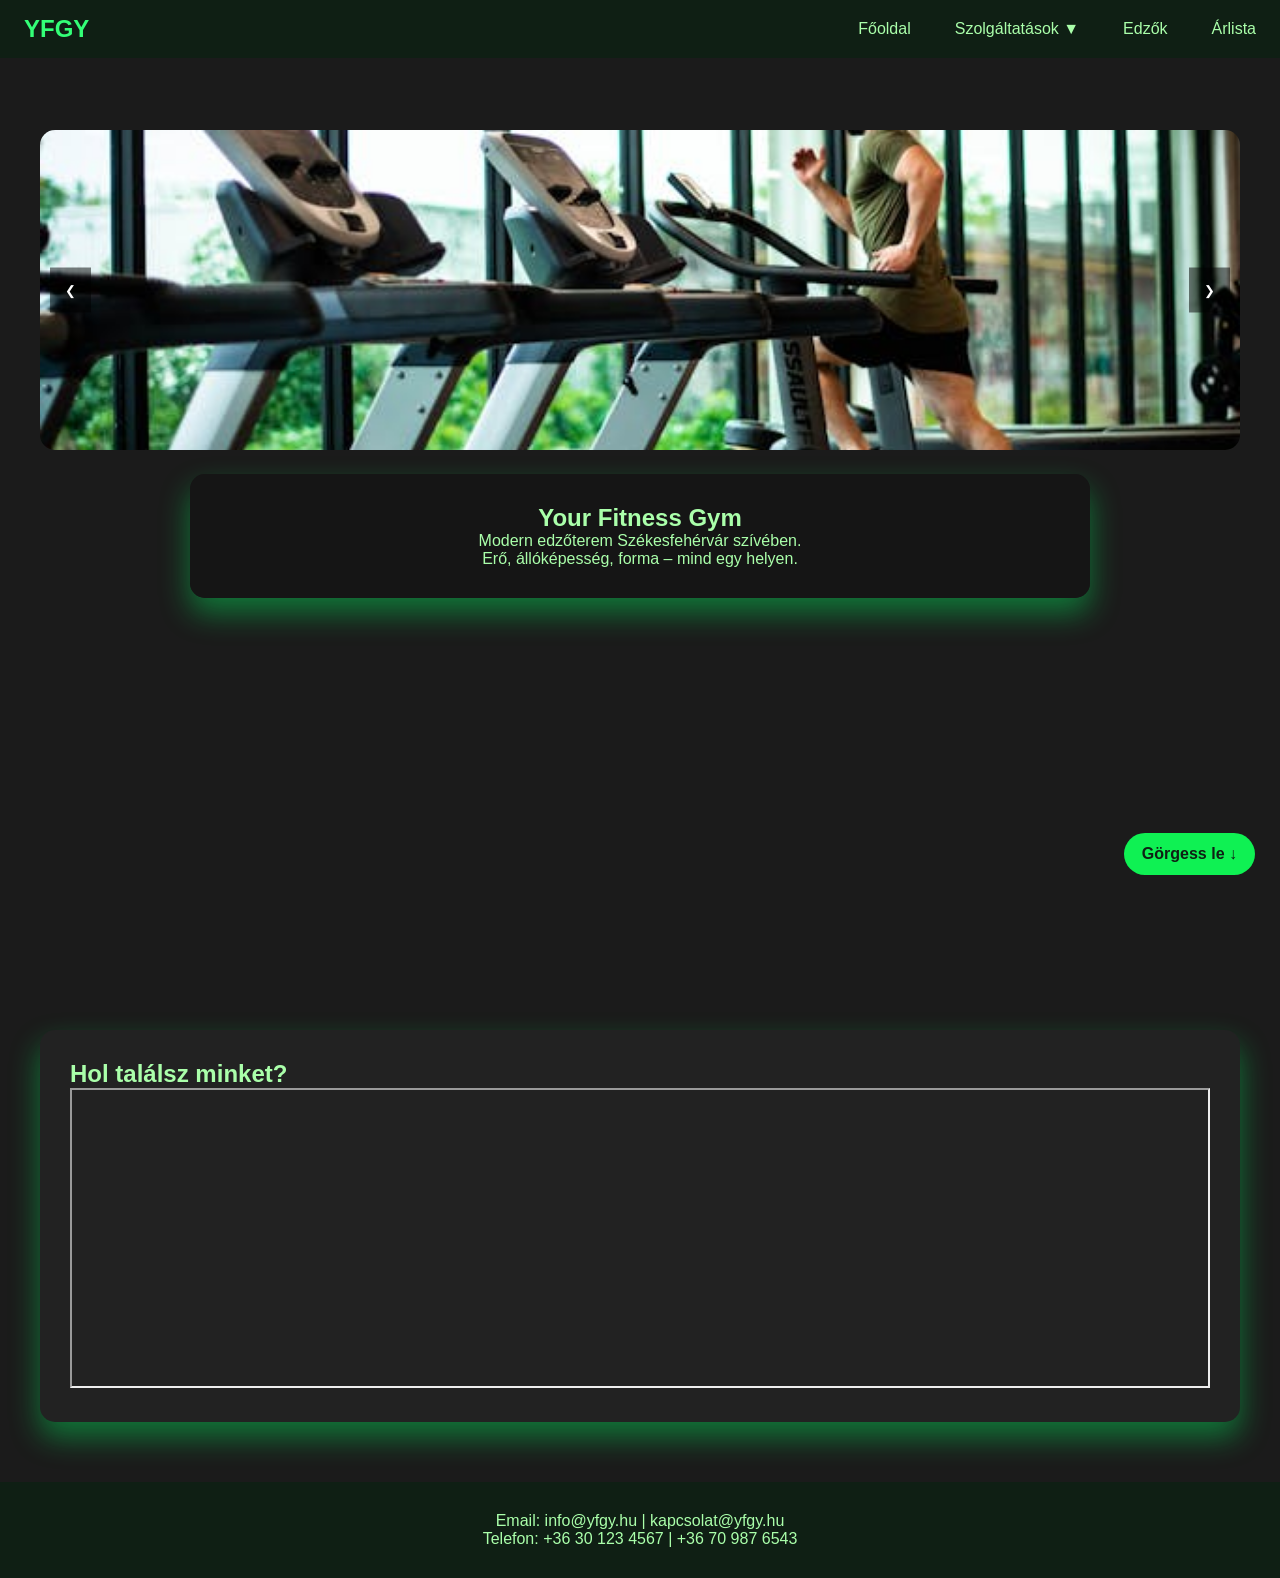
<file: index.html>
<!DOCTYPE html>
<html lang="hu">

<head>
  <meta charset="UTF-8">
  <meta name="viewport" content="width=device-width,
  initial-scale=1.0">
  <title>YFGY – Your Fitness Gym</title>
  <link rel="stylesheet" href="css/style.css">
  <script defer src="script.js"></script>


</head>

<body>

  <nav>
    <div class="logo">YFGY</div>
    <div class="hamburger" id="hamburger">
      ☰
    </div>

    <ul class="nav-links" id="navLinks">
      <li><a href="index.html">Főoldal</a></li>

      <li class="dropdown">
        <a href="szolgaltatasok.html">Szolgáltatások <span class="arrow">▼</span></a>
        <div class="dropdown-content">
          <a href="szolgaltatasok.html#pilates">Pilates</a>
          <a href="szolgaltatasok.html#aerobik">Aerobik</a>
          <a href="szolgaltatasok.html#szemelyi">Személyi edzés</a>
        </div>
      </li>

      <li><a href="edzok.html">Edzők</a></li>
      <li><a href="arak.html">Árlista</a></li>
    </ul>
  </nav>




  <section class="hero">

    <div class="slider">
      <div class="slides">
        <img src="img/kondikep1.jpg" class="slide active">
        <img src="img/kondikep3.jpg" class="slide">
        <img src="img/kondikep4.jpg" class="slide">
      </div>

      <button class="prev">&#10094;</button>
      <button class="next">&#10095;</button>
    </div>

    <div class="card">
      <h1>Your Fitness Gym</h1>
      <p>Modern edzőterem Székesfehérvár szívében.</p>
      <p>Erő, állóképesség, forma – mind egy helyen.</p>
    </div>
  </section>

  <div class="scroll-down" onclick="window.scrollBy({ top: window.innerHeight, behavior: 'smooth' })">
    Görgess le ↓
  </div>


  <div class="card">
    <h2>Hol találsz minket?</h2>
    <iframe src="https://www.google.com/maps?q=Székesfehérvár,Királysor 8&output=embed" width="100%"
      height="300"></iframe>
  </div>

  <footer>
    <p>Email: info@yfgy.hu | kapcsolat@yfgy.hu</p>
    <p>Telefon: +36 30 123 4567 | +36 70 987 6543</p>
  </footer>

</body>

</html>
</file>
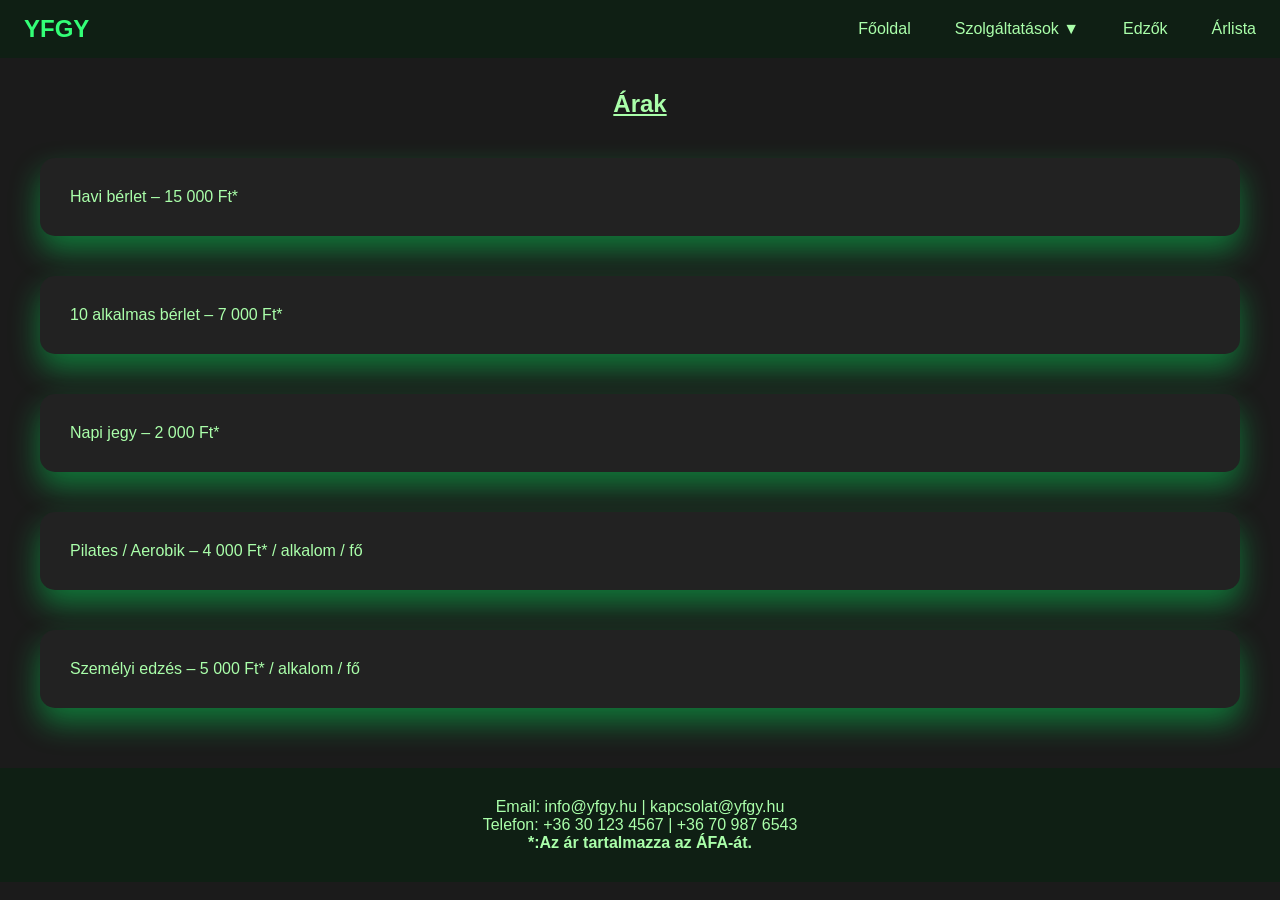
<file: arak.html>
<!DOCTYPE html>
<html lang="hu">

<head>
  <meta charset="UTF-8">
  <meta name="viewport" content="width=device-width,
  initial-scale=1.0">
  <title>Árlista – YFGY</title>
  <link rel="stylesheet" href="css/style.css">
  <script defer src="script.js"></script>
</head>

<body>

  <nav>
    <div class="logo">YFGY</div>
    <div class="hamburger" id="hamburger">
      ☰
    </div>

    <ul class="nav-links" id="navLinks">
      <li><a href="index.html">Főoldal</a></li>

      <li class="dropdown">
        <a href="szolgaltatasok.html">Szolgáltatások <span class="arrow">▼</span></a>
        <div class="dropdown-content">
          <a href="szolgaltatasok.html#pilates">Pilates</a>
          <a href="szolgaltatasok.html#aerobik">Aerobik</a>
          <a href="szolgaltatasok.html#szemelyi">Személyi edzés</a>
        </div>
      </li>

      <li><a href="edzok.html">Edzők</a></li>
      <li><a href="arak.html">Árlista</a></li>
    </ul>
  </nav>


  <h2 class="arak">Árak</h2>

  <div class="card">

    <p>Havi bérlet – 15 000 Ft*</p>
  </div>

  <div class="card">

    <p>10 alkalmas bérlet – 7 000 Ft*</p>
  </div>

  <div class="card">

    <p>Napi jegy – 2 000 Ft*</p>
  </div>

  <div class="card">

    <p>Pilates / Aerobik – 4 000 Ft* / alkalom / fő</p>
  </div>

  <div class="card">

    <p>Személyi edzés – 5 000 Ft* / alkalom / fő</p>
  </div>

  <footer>
    <p>Email: info@yfgy.hu | kapcsolat@yfgy.hu</p>
    <p>Telefon: +36 30 123 4567 | +36 70 987 6543</p>
    <p><b>*:Az ár tartalmazza az ÁFA-át.</b></p>
  </footer>

</body>

</html>
</file>
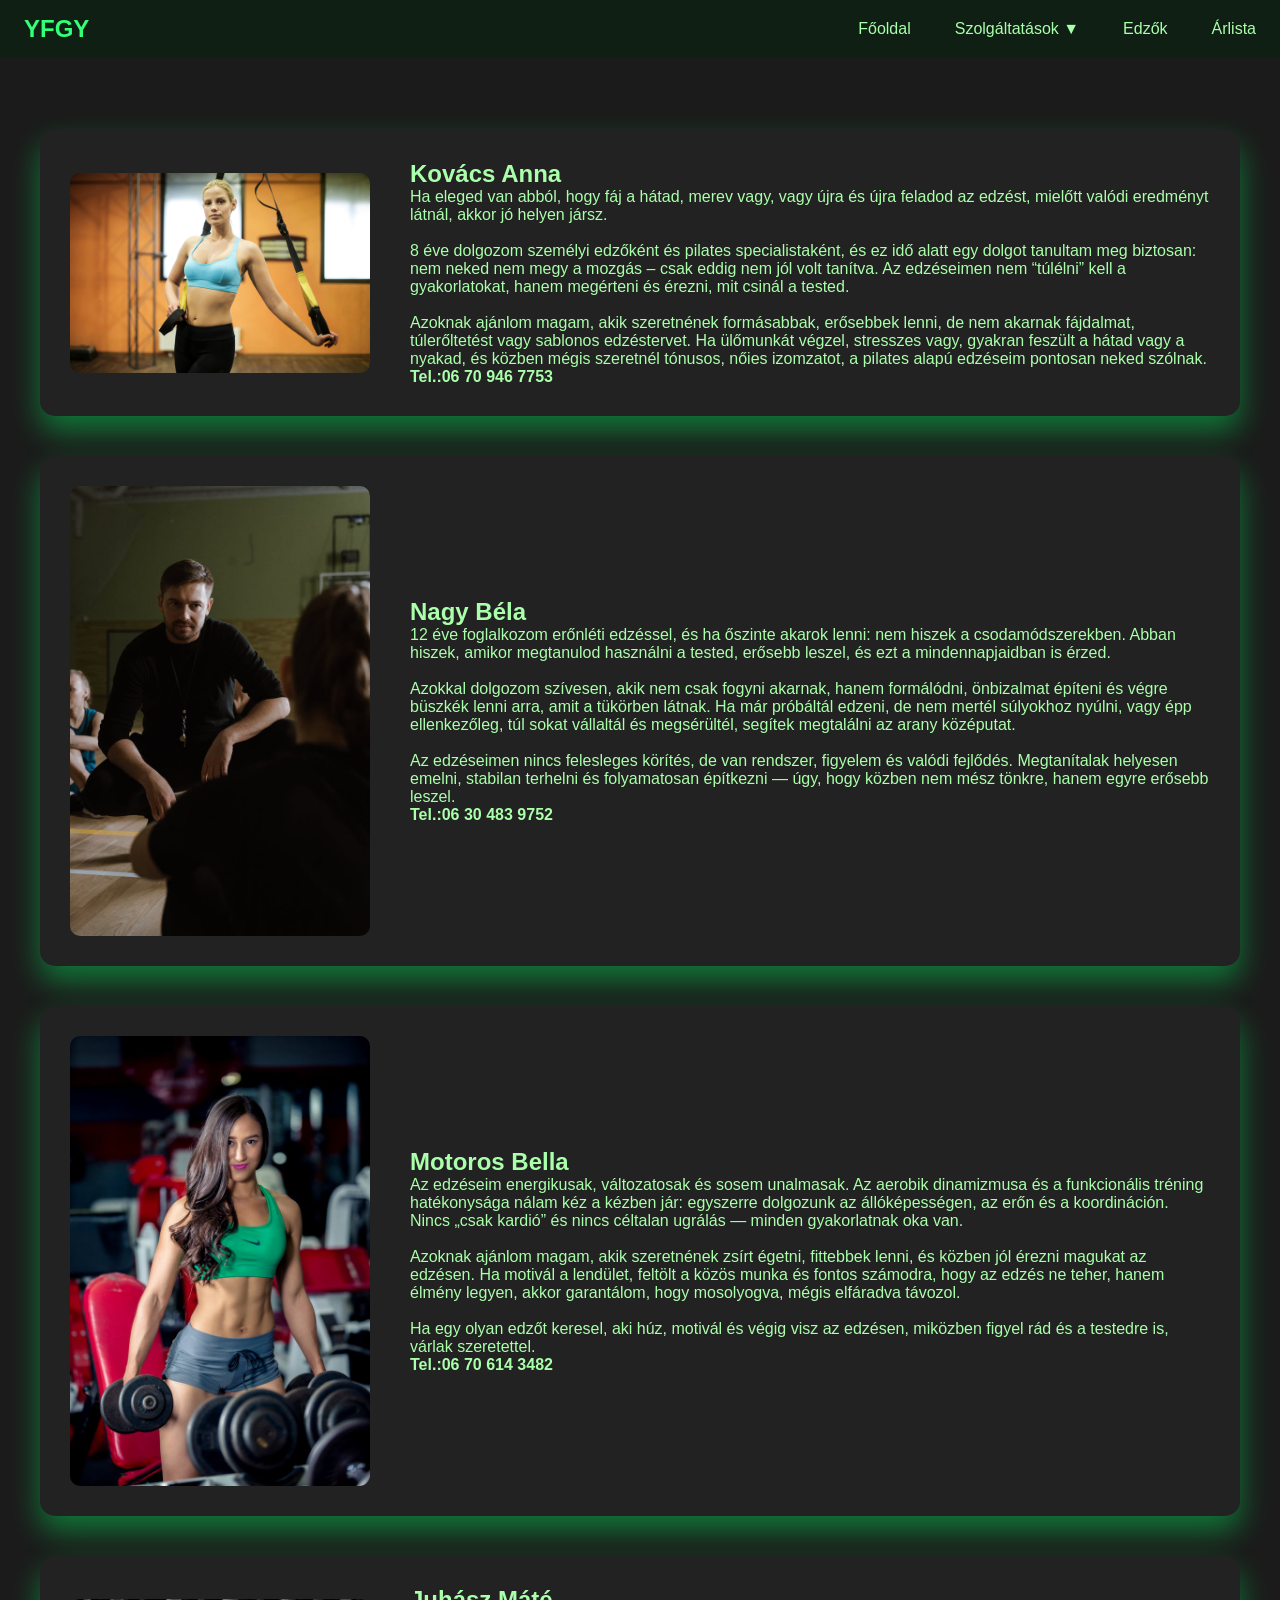
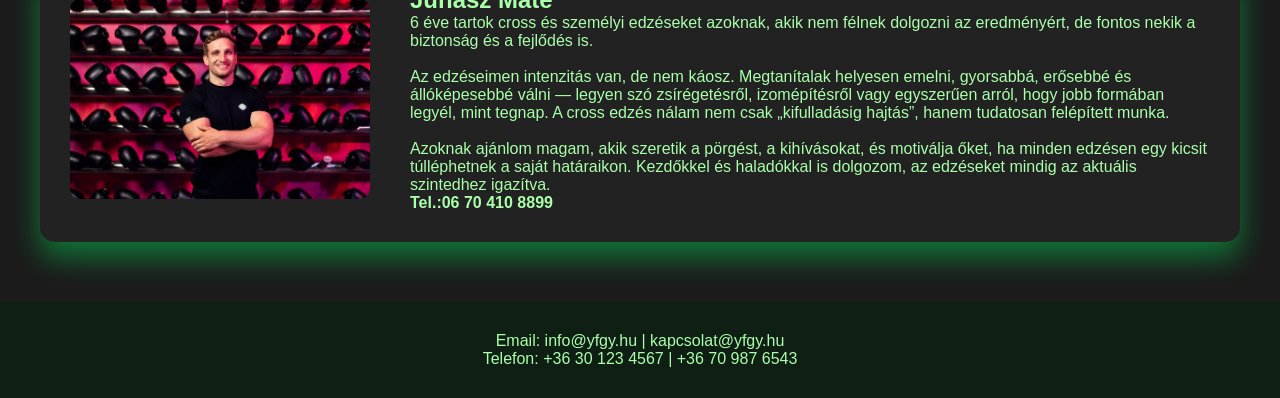
<file: edzok.html>
<!DOCTYPE html>
<html lang="hu">

<head>
  <meta charset="UTF-8">
  <meta name="viewport" content="width=device-width,
  initial-scale=1.0">
  <title>Edzők – YFGY</title>
  <link rel="stylesheet" href="css/style.css">
  <script defer src="script.js"></script>
</head>

<body>

  <nav>
    <div class="logo">YFGY</div>
    <div class="hamburger" id="hamburger">
      ☰
    </div>

    <ul class="nav-links" id="navLinks">
      <li><a href="index.html">Főoldal</a></li>

      <li class="dropdown">
        <a href="szolgaltatasok.html">Szolgáltatások <span class="arrow">▼</span></a>
        <div class="dropdown-content">
          <a href="szolgaltatasok.html#pilates">Pilates</a>
          <a href="szolgaltatasok.html#aerobik">Aerobik</a>
          <a href="szolgaltatasok.html#szemelyi">Személyi edzés</a>
        </div>
      </li>

      <li><a href="edzok.html">Edzők</a></li>
      <li><a href="arak.html">Árlista</a></li>
    </ul>
  </nav>
  <div class="card trainer">
    <img src="img/anna.jpg" alt="Kovács Anna">
    <div>
      <h2>Kovács Anna</h2>
      <p>Ha eleged van abból, hogy fáj a hátad, merev vagy, vagy újra és újra feladod az edzést, mielőtt valódi
        eredményt látnál, akkor jó helyen jársz.</p> <br>

      <p>8 éve dolgozom személyi edzőként és pilates specialistaként, és ez idő alatt egy dolgot tanultam meg biztosan:
        nem neked nem megy a mozgás – csak eddig nem jól volt tanítva. Az edzéseimen nem “túlélni” kell a gyakorlatokat,
        hanem megérteni és érezni, mit csinál a tested.</p> <br>

      <p>Azoknak ajánlom magam, akik szeretnének formásabbak, erősebbek lenni, de nem akarnak fájdalmat, túlerőltetést
        vagy sablonos edzéstervet. Ha ülőmunkát végzel, stresszes vagy, gyakran feszült a hátad vagy a nyakad, és közben
        mégis szeretnél tónusos, nőies izomzatot, a pilates alapú edzéseim pontosan neked szólnak.</p>

      <p><b>Tel.:06 70 946 7753</b></p>
    </div>
  </div>

  <div class="card trainer">
    <img src="img/bela.jpg">
    <div>
      <h2>Nagy Béla</h2>
      <p>12 éve foglalkozom erőnléti edzéssel, és ha őszinte akarok lenni: nem hiszek a csodamódszerekben. Abban hiszek,
        amikor megtanulod használni a tested, erősebb leszel, és ezt a mindennapjaidban is érzed.</p> <br>

      <p>Azokkal dolgozom szívesen, akik nem csak fogyni akarnak, hanem formálódni, önbizalmat építeni és végre büszkék
        lenni arra, amit a tükörben látnak. Ha már próbáltál edzeni, de nem mertél súlyokhoz nyúlni, vagy épp
        ellenkezőleg, túl sokat vállaltál és megsérültél, segítek megtalálni az arany középutat. </p> <br>

      <p> Az edzéseimen nincs felesleges körítés, de van rendszer, figyelem és valódi fejlődés. Megtanítalak helyesen
        emelni, stabilan terhelni és folyamatosan építkezni — úgy, hogy közben nem mész tönkre, hanem egyre erősebb
        leszel.</p>

      <p><b>Tel.:06 30 483 9752</b></p>
    </div>
  </div>

  <div class="card trainer">
    <img src="img/bella.jpg">
    <div>
      <h2>Motoros Bella</h2>
      <p>Az edzéseim energikusak, változatosak és sosem unalmasak. Az aerobik dinamizmusa és a funkcionális tréning
        hatékonysága nálam kéz a kézben jár: egyszerre dolgozunk az állóképességen, az erőn és a koordináción. Nincs
        „csak kardió” és nincs céltalan ugrálás — minden gyakorlatnak oka van.</p> <br>

      <p>Azoknak ajánlom magam, akik szeretnének zsírt égetni, fittebbek lenni, és közben jól érezni magukat az edzésen.
        Ha motivál a lendület, feltölt a közös munka és fontos számodra, hogy az edzés ne teher, hanem élmény legyen,
        akkor garantálom, hogy mosolyogva, mégis elfáradva távozol. </p> <br>

      <p>Ha egy olyan edzőt keresel, aki húz, motivál és végig visz az edzésen, miközben figyel rád és a testedre is,
        várlak szeretettel.</p>
      <p><b>Tel.:06 70 614 3482</b></p>
    </div>
  </div>

  <div class="card trainer">
    <img src="img/mate.jpg">
    <div>
      <h2>Juhász Máté</h2>
      <p>6 éve tartok cross és személyi edzéseket azoknak, akik nem félnek dolgozni az eredményért, de fontos nekik a
        biztonság és a fejlődés is. </p> <br>

      <p>Az edzéseimen intenzitás van, de nem káosz. Megtanítalak helyesen emelni, gyorsabbá, erősebbé és állóképesebbé
        válni — legyen szó zsírégetésről, izomépítésről vagy egyszerűen arról, hogy jobb formában legyél, mint tegnap. A
        cross edzés nálam nem csak „kifulladásig hajtás”, hanem tudatosan felépített munka. </p> <br>

      <p>Azoknak ajánlom magam, akik szeretik a pörgést, a kihívásokat, és motiválja őket, ha minden edzésen egy kicsit
        túlléphetnek a saját határaikon. Kezdőkkel és haladókkal is dolgozom, az edzéseket mindig az aktuális szintedhez
        igazítva.</p>
      <p><b>Tel.:06 70 410 8899</b></p>
    </div>
  </div>

  <footer>
    <p>Email: info@yfgy.hu | kapcsolat@yfgy.hu</p>
    <p>Telefon: +36 30 123 4567 | +36 70 987 6543</p>
  </footer>

</body>

</html>
</file>
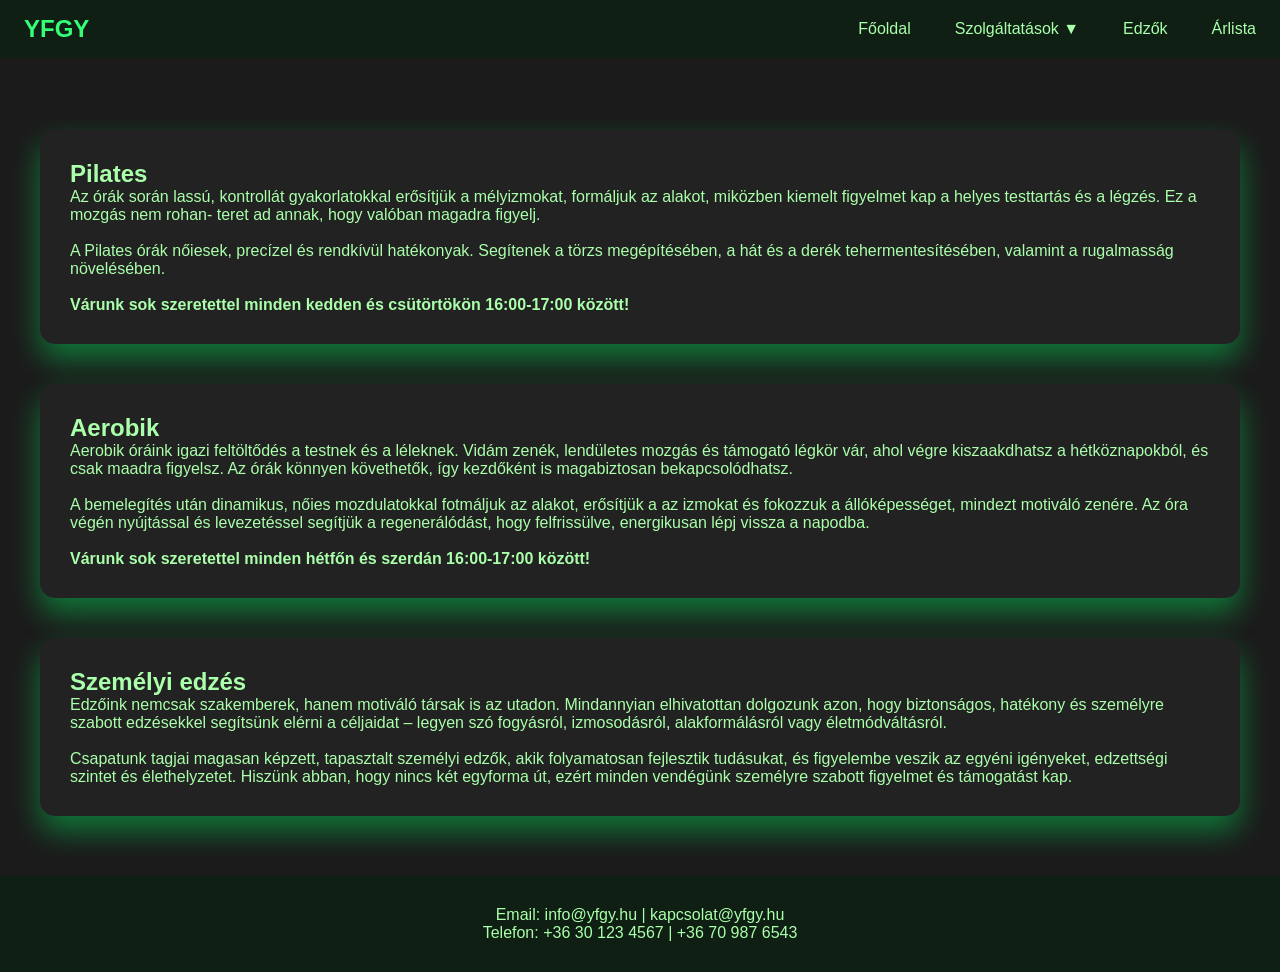
<file: szolgaltatasok.html>
<!DOCTYPE html>
<html lang="hu">

<head>
    <meta charset="UTF-8">
    <meta name="viewport" content="width=device-width,
  initial-scale=1.0">
    <title>Szolgáltatások – YFGY</title>
    <link rel="stylesheet" href="css/style.css">
    <script defer src="script.js"></script>
</head>

<body>

    <nav>
        <div class="logo">YFGY</div>
        <div class="hamburger" id="hamburger">
            ☰
        </div>

        <ul class="nav-links" id="navLinks">
            <li><a href="index.html">Főoldal</a></li>

            <li class="dropdown">
                <a href="szolgaltatasok.html">Szolgáltatások <span class="arrow">▼</span></a>
                <div class="dropdown-content">
                    <a href="szolgaltatasok.html#pilates">Pilates</a>
                    <a href="szolgaltatasok.html#aerobik">Aerobik</a>
                    <a href="szolgaltatasok.html#szemelyi">Személyi edzés</a>
                </div>
            </li>

            <li><a href="edzok.html">Edzők</a></li>
            <li><a href="arak.html">Árlista</a></li>
        </ul>
    </nav>


    <div id="pilates" class="card">
        <h2>Pilates</h2>
        <p>Az órák során lassú, kontrollát gyakorlatokkal erősítjük a mélyizmokat, formáljuk az alakot, miközben kiemelt
            figyelmet kap a helyes testtartás és a légzés. Ez a mozgás nem rohan- teret ad annak, hogy valóban magadra
            figyelj.</p> <br>
        <p>A Pilates órák nőiesek, precízel és rendkívül hatékonyak. Segítenek a törzs megépítésében, a hát és a derék
            tehermentesítésében, valamint a rugalmasság növelésében. </p> <br>
        <p><b>Várunk sok szeretettel minden kedden és csütörtökön 16:00-17:00 között!</b></p>
    </div>

    <div id="aerobik" class="card">
        <h2>Aerobik</h2>
        <p>Aerobik óráink igazi feltöltődés a testnek és a léleknek. Vidám zenék, lendületes mozgás és támogató légkör
            vár, ahol végre kiszaakdhatsz a hétköznapokból, és csak maadra figyelsz. Az órák könnyen követhetők, így
            kezdőként is magabiztosan bekapcsolódhatsz. </p> <br>
        <p>A bemelegítés után dinamikus, nőies mozdulatokkal fotmáljuk az alakot, erősítjük a az izmokat és fokozzuk a
            állóképességet, mindezt motiváló zenére. Az óra végén nyújtással és levezetéssel segítjük a regenerálódást,
            hogy felfrissülve, energikusan lépj vissza a napodba.</p> <br>
        <p><b>Várunk sok szeretettel minden hétfőn és szerdán 16:00-17:00 között!</b></p>
    </div>

    <div id="szemelyi" class="card">
        <h2>Személyi edzés</h2>
        <p>Edzőink nemcsak szakemberek, hanem motiváló társak is az utadon. Mindannyian elhivatottan dolgozunk azon,
            hogy biztonságos, hatékony és személyre szabott edzésekkel segítsünk elérni a céljaidat – legyen szó
            fogyásról, izmosodásról, alakformálásról vagy életmódváltásról.</p> <br>
        <p>Csapatunk tagjai magasan képzett, tapasztalt személyi edzők, akik folyamatosan fejlesztik tudásukat, és
            figyelembe veszik az egyéni igényeket, edzettségi szintet és élethelyzetet. Hiszünk abban, hogy nincs két
            egyforma út, ezért minden vendégünk személyre szabott figyelmet és támogatást kap.</p>
    </div>

    <footer>
        <p>Email: info@yfgy.hu | kapcsolat@yfgy.hu</p>
        <p>Telefon: +36 30 123 4567 | +36 70 987 6543</p>
    </footer>

</body>

</html>
</file>
<file: css/style.css>
* {
  margin: 0;
  padding: 0;
  box-sizing: border-box;
  font-family: 'Segoe UI', sans-serif;
}

p,
h1,
h2,
span,
div {
  word-wrap: break-word;
  overflow-wrap: break-word;
}

.wrapper {
  display: flex;
  gap: 16px;
}

body {
  background: #1b1b1b;
  color: #aaffaa;
  padding-top: 90px;
}

/* NAVBAR */
nav {
  position: fixed;
  top: 0;
  width: 100%;
  background: #0f1f14;
  display: flex;
  justify-content: space-between;
  align-items: center;
  padding: 15px 24px;
  z-index: 1000;
}

.nav-links {
  display: flex;
  gap: 24px;
  list-style: none;
}

.hamburger {
  display: none;
  font-size: 28px;
  cursor: pointer;
}

nav .logo {
  color: #33ff77;
  font-size: 24px;
  font-weight: bold;
}

nav ul {
  display: flex;
  list-style: none;
}

nav ul li {
  margin-left: 20px;
  position: relative;
}

nav a {
  color: #aaffaa;
  text-decoration: none;
  font-weight: 500;
}

nav a:hover {
  color: #33ff77;
}

.arak {
  text-align: center;
  text-decoration: underline;
}

/* DROPDOWN */

.dropdown-content {
  display: none;
  flex-direction: column;
  gap: 0;
  padding-left: 16px;
  background: #0f1f14;
}

.dropdown-content a {
  display: block;
  padding: 10px 16px;
  color: #0ff153;
  text-decoration: none;
}

@media (min-width: 769px) {
  .dropdown-content {
    position: absolute;
    top: 40px;
    left: 0;
    width: 200px;
  }

  .dropdown:hover .dropdown-content {
    display: block;
  }
}

.dropdown-content.active {
  display: flex;
  flex-direction: column;
}

button.prev,
button.next {
  position: absolute;
  top: 50%;
  transform: translateY(-50%);
  background: rgba(0, 0, 0, 0.5);
  color: white;
  border: none;
  padding: 15px;
  cursor: pointer;
}

.prev {
  left: 10px;
}

.next {
  right: 10px;
}

/* GÖRGESS LE */

.scroll-down {
  position: fixed;
  right: 25px;
  bottom: 25px;
  background-color: #0ff153;
  color: #0f1f14;
  padding: 12px 18px;
  border-radius: 30px;
  cursor: pointer;
  font-weight: bold;
  z-index: 9999;
  transition: 0.3s;
}

#scroll-down {
  transform: scale(1.1);
}

/* CARD */
.card {
  background: #222;
  padding: 30px;
  margin: 40px auto;
  width: 100%;
  max-width: 1200px;
  border-radius: 15px;
  box-shadow: 0 15px 30px rgba(0, 255, 100, 0.4);
}

/* HERO */

.hero {
  min-height: 100vh;
  display: flex;
  flex-direction: column;
  align-items: center;
  justify-content: flex-start;
  gap: 24px;
  text-align: center;
  padding-top: 40px;
}

.hero .card {
  position: relative;
  z-index: 2;
  margin: 0 auto;
  width: 100%;
  max-width: 900px;
  background: rgba(20, 20, 20, 0.85);
}

/* SLIDER */
.slider {
  width: 100%;
  max-width: 1200px;
  margin: 0 auto;
  position: relative;
  overflow: hidden;
  border-radius: 15px;
}

.slides {
  position: relative;
  height: 320px;
}

.slides .slide {
  position: absolute;
  inset: 0;
  width: 100%;
  height: 100%;
  object-fit: cover;
  opacity: 0;
  transition: opacity 500ms ease;
}

.slides .slide.active {
  opacity: 1;
}

/* EDZŐK */

.trainer {
  display: flex;
  align-items: center;
  justify-content: space-between;
  gap: 40px;
}

.trainer img {
  width: 300px;
  border-radius: 10px;
}

@media (max-width: 768px) {

  .card {
    width: 100%;
  }

  .hamburger {
    display: block;
  }

  .nav-links {
    position: absolute;
    top: 70px;
    right: 0;
    background-color: #0f1f14;
    width: 100%;
    flex-direction: column;
    align-items: center;
    gap: 16px;
    padding: 20px 0;
    display: none;
  }

  .nav-links.active {
    display: flex;
  }

  .trainer {
    flex-direction: column;
    align-items: center;
    text-align: center;
  }

  .trainer img {
    width: 100%;
    max-width: 320px;
  }

}

footer {
  background: #0f1f14;
  padding: 30px;
  text-align: center;
  margin-top: 60px;
}

html,
body {
  max-width: 100%;
  overflow-x: hidden;
}
</file>
